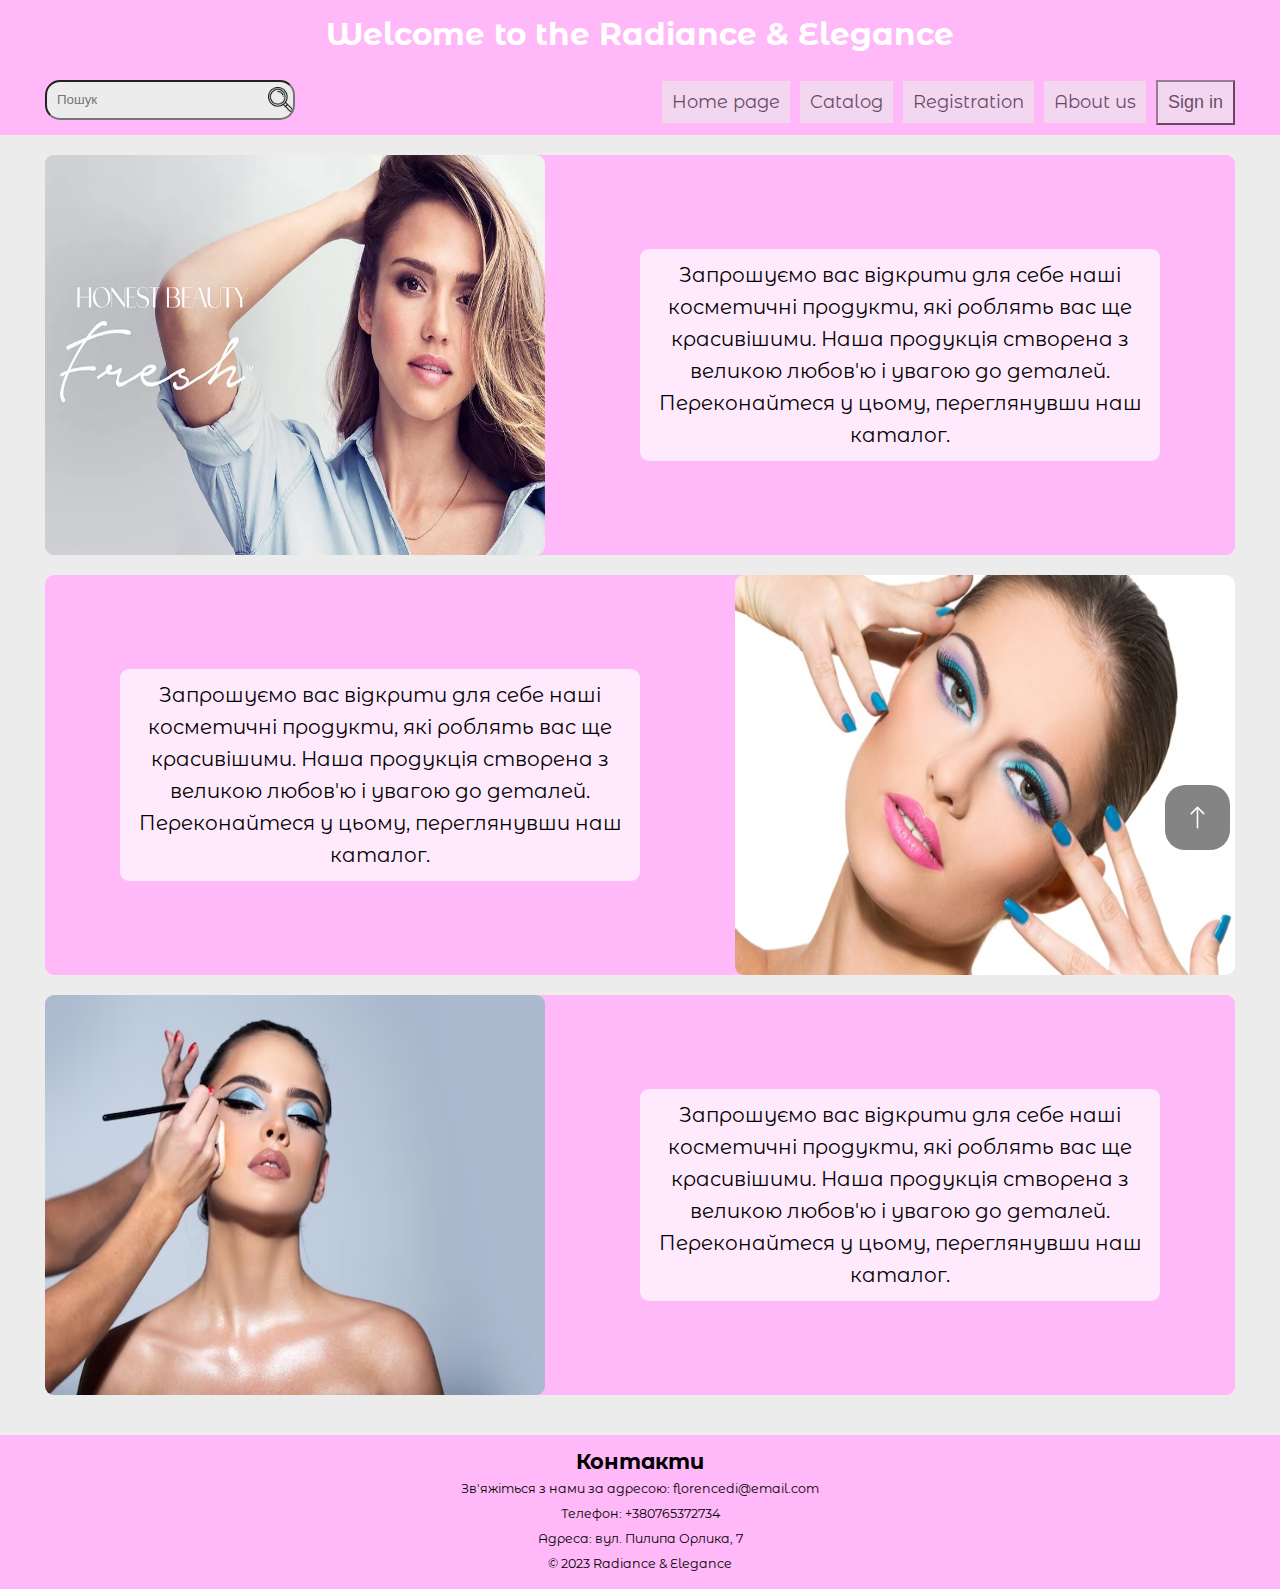
<file: index.html>
<!DOCTYPE html>
<html lang="en">

<head>
    <meta charset="UTF-8">
    <meta name="viewport" content="width=device-width, initial-scale=1.0">
    <title>florence</title>
    <link rel="preconnect" href="https://fonts.googleapis.com">
    <link rel="preconnect" href="https://fonts.gstatic.com" crossorigin>
    <link href="https://fonts.googleapis.com/css2?family=Montserrat+Alternates:wght@400;700&display=swap"
        rel="stylesheet">
    <link href="https://cdn.jsdelivr.net/npm/bootstrap@5.3.2/dist/css/bootstrap.min.css" rel="stylesheet"
        integrity="sha384-T3c6CoIi6uLrA9TneNEoa7RxnatzjcDSCmG1MXxSR1GAsXEV/Dwwykc2MPK8M2HN" crossorigin="anonymous">

    <link rel="stylesheet" href="style.css">
</head>

<body>
    <div class="wrapper">
        <header class="header">
            <h1>Welcome to the Radiance & Elegance</h1>
            <div class="conteiners">
                <nav class="nav">

                    <input type="search" class="search" placeholder="Пошук">
                    <ul class="nav-list">
                        <li class="nav-list-item"><a href="index.html" class="nav-list-link">Home page</a></li>
                        <li class="nav-list-item"><a href="catalog.html" class="nav-list-link">Catalog</a></li>
                        <li class="nav-list-item"><a href="registration.html" class="nav-list-link">Registration</a>
                        </li>
                        <li class="nav-list-item"><a href="aboutus.html" class="nav-list-link">About us</a></li>
                        <li class="nav-list-item"><button type="button" class="btn nav-list-link"
                                data-bs-toggle="modal" data-bs-target="#exampleModalCenter">
                                Sign in
                            </button></li>
                    </ul>
                    <div class="dropdown">
                        <button class="btn  dropdown-toggle nav-list-link" type="button" data-bs-toggle="dropdown"
                            aria-expanded="false">
                            Menu
                        </button>
                        <ul class="dropdown-menu">
                            <li><a class="dropdown-item" href="index.html">Home page</a></li>
                            <li><a class="dropdown-item" href="catalog.html">Catalog</a></li>
                            <li><a class="dropdown-item" href="registration.html">Registration</a></li>
                            <li><a class="dropdown-item" href="aboutus.html">About us</a></li>
                            <li><a class="dropdown-item" href="#"><button type="button" class="btn"
                                data-bs-toggle="modal" data-bs-target="#exampleModalCenter">
                                Sign in
                            </button></a></li>
                        </ul>
                    </div>
                </nav>
            </div>
        </header>
        <main class="main">
            <section>
                <div class="modal fade" id="exampleModalCenter" tabindex="-1" aria-labelledby="exampleModalCenterTitle"
                    style="display: none;" aria-hidden="true">
                    <div class="modal-dialog modal-dialog-centered">
                        <div class="modal-content">
                            <div class="modal-header">
                                <h1 class="modal-title fs-5" id="exampleModalCenterTitle">Вхід</h1>
                                <button type="button" class="btn-close" data-bs-dismiss="modal"
                                    aria-label="Close"></button>
                            </div>
                            <div class="modal-body">
                                <form>
                                    <div class="mb-3">
                                        <label for="exampleInputEmail1" class="form-label">Email address</label>
                                        <input type="email" class="form-control" id="exampleInputEmail1"
                                            aria-describedby="emailHelp">
                                        <div id="emailHelp" class="form-text">We'll never share your email with anyone
                                            else.</div>
                                    </div>
                                    <div class="mb-3">
                                        <label for="exampleInputPassword1" class="form-label">Password</label>
                                        <input type="password" class="form-control" id="exampleInputPassword1">
                                    </div>
                                    <div class="mb-3 form-check">
                                        <input type="checkbox" class="form-check-input" id="exampleCheck1">
                                        <label class="form-check-label" for="exampleCheck1">Check me out</label>
                                    </div>
                                    <button type="submit" class="btn btn-primary">Submit</button>
                                </form>
                            </div>
                        </div>
                    </div>
                </div>
                <div class="conteiners">
                    <div class="projects">
                        <img src="image/cosmetic_1307_vhod.webp" alt="" class="projects-img">
                        <p class="project-text">Запрошуємо вас відкрити для себе наші косметичні продукти, які роблять
                            вас ще красивішими.
                            Наша
                            продукція
                            створена з великою любов'ю і увагою до деталей. Переконайтеся у цьому, переглянувши наш
                            каталог.
                        </p>
                    </div>
                    <div class="projects prod">
                        <img src="image/devushka-model-makiyazh-stil.jpg" alt="" class="projects-img">
                        <p class="project-text">Запрошуємо вас відкрити для себе наші косметичні продукти, які роблять
                            вас ще красивішими.
                            Наша
                            продукція
                            створена з великою любов'ю і увагою до деталей. Переконайтеся у цьому, переглянувши наш
                            каталог.
                        </p>
                    </div>
                    <div class="projects">
                        <img src="image/makeup-artist-applies-eye-shadow-hand-of-visagiste-painting-cosmetics-of-young-beauty-model-girl-portrait-of-a-beautiful-young-girl-with-bright-makeup_265223-50806.avif"
                            alt="" class="projects-img">
                        <p class="project-text">Запрошуємо вас відкрити для себе наші косметичні продукти, які роблять
                            вас ще красивішими.
                            Наша
                            продукція
                            створена з великою любов'ю і увагою до деталей. Переконайтеся у цьому, переглянувши наш
                            каталог.
                        </p>
                    </div>
                </div>
            </section>
        </main>
        <footer class="footer">
            <h2>Контакти</h2>
            <p>Зв'яжіться з нами за адресою: florencedi@email.com</p>
            <p>Телефон: +380765372734</p>
            <p>Адреса: вул. Пилипа Орлика, 7 </p>
            <p>&copy; 2023 Radiance & Elegance</p>
        </footer>
        <a href="#top" class="btn-top"><svg class="svg-up" xmlns="http://www.w3.org/2000/svg" width="25" height="25"
                fill="white" class="bi bi-arrow-up" viewBox="0 0 16 16">
                <path fill-rule="evenodd"
                    d="M8 15a.5.5 0 0 0 .5-.5V2.707l3.146 3.147a.5.5 0 0 0 .708-.708l-4-4a.5.5 0 0 0-.708 0l-4 4a.5.5 0 1 0 .708.708L7.5 2.707V14.5a.5.5 0 0 0 .5.5" />
            </svg></a>
    </div>
    <script src="https://cdn.jsdelivr.net/npm/@popperjs/core@2.11.8/dist/umd/popper.min.js"
        integrity="sha384-I7E8VVD/ismYTF4hNIPjVp/Zjvgyol6VFvRkX/vR+Vc4jQkC+hVqc2pM8ODewa9r"
        crossorigin="anonymous"></script>
    <script src="https://cdn.jsdelivr.net/npm/bootstrap@5.3.2/dist/js/bootstrap.min.js"
        integrity="sha384-BBtl+eGJRgqQAUMxJ7pMwbEyER4l1g+O15P+16Ep7Q9Q+zqX6gSbd85u4mG4QzX+"
        crossorigin="anonymous"></script>
</body>

</html>
</file>
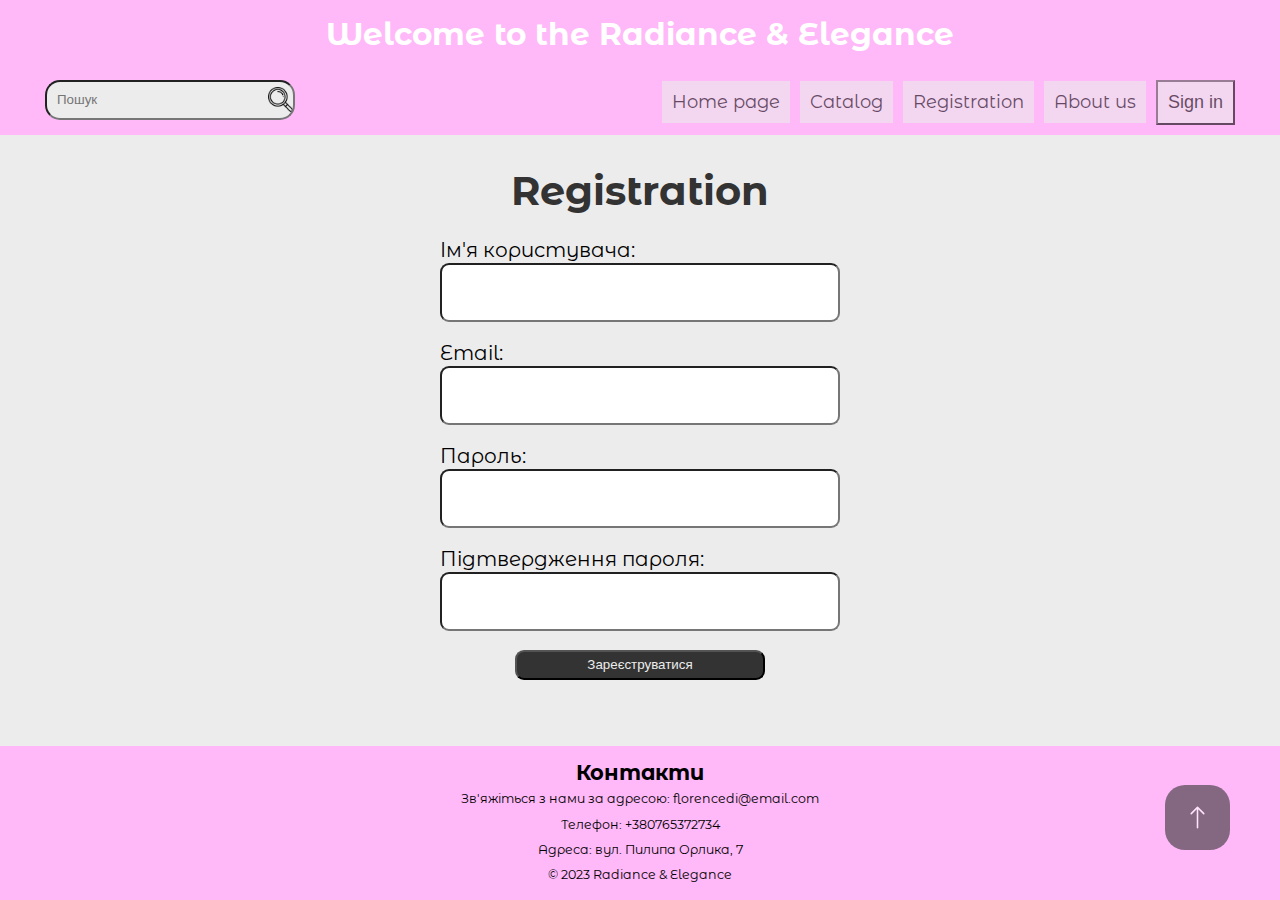
<file: registration.html>
<!DOCTYPE html>
<html>

<head>
    <meta charset="UTF-8">
        <meta name="viewport" content="width=device-width, initial-scale=1.0">
    <title>Registration</title>
    <link rel="preconnect" href="https://fonts.googleapis.com">
    <link rel="preconnect" href="https://fonts.gstatic.com" crossorigin>
    <link href="https://fonts.googleapis.com/css2?family=Montserrat+Alternates:wght@400;700&display=swap"
        rel="stylesheet">
    <link href="https://cdn.jsdelivr.net/npm/bootstrap@5.3.2/dist/css/bootstrap.min.css" rel="stylesheet"
        integrity="sha384-T3c6CoIi6uLrA9TneNEoa7RxnatzjcDSCmG1MXxSR1GAsXEV/Dwwykc2MPK8M2HN" crossorigin="anonymous">
    <link rel="stylesheet" href="style.css">
</head>

<body>
    <div class="wrapper">
        <header class="header">
            <h1>Welcome to the Radiance & Elegance</h1>
            <div class="conteiners">
                <nav class="nav">

                    <input type="search" class="search" placeholder="Пошук">
                    <ul class="nav-list">
                        <li class="nav-list-item"><a href="index.html" class="nav-list-link">Home page</a></li>
                        <li class="nav-list-item"><a href="catalog.html" class="nav-list-link">Catalog</a></li>
                        <li class="nav-list-item"><a href="registration.html" class="nav-list-link">Registration</a>
                        </li>
                        <li class="nav-list-item"><a href="aboutus.html" class="nav-list-link">About us</a></li>
                        <li class="nav-list-item"><button type="button" class="btn nav-list-link" data-bs-toggle="modal"
                                data-bs-target="#exampleModalCenter">
                                Sign in
                            </button></li>
                    </ul>
                    <div class="dropdown">
                        <button class="btn  dropdown-toggle nav-list-link" type="button" data-bs-toggle="dropdown"
                            aria-expanded="false">
                            Menu
                        </button>
                        <ul class="dropdown-menu">
                            <li><a class="dropdown-item" href="index.html">Home page</a></li>
                            <li><a class="dropdown-item" href="catalog.html">Catalog</a></li>
                            <li><a class="dropdown-item" href="registration.html">Registration</a></li>
                            <li><a class="dropdown-item" href="aboutus.html">About us</a></li>
                            <li><a class="dropdown-item" href="#"><button type="button" class="btn"
                                        data-bs-toggle="modal" data-bs-target="#exampleModalCenter">
                                        Sign in
                                    </button></a></li>
                        </ul>
                    </div>
                </nav>
            </div>
        </header>
        <main class="main">
            <section class="form">
                <div class="modal fade" id="exampleModalCenter" tabindex="-1" aria-labelledby="exampleModalCenterTitle"
                    style="display: none;" aria-hidden="true">
                    <div class="modal-dialog modal-dialog-centered">
                        <div class="modal-content">
                            <div class="modal-header">
                                <h1 class="modal-title fs-5" id="exampleModalCenterTitle">Вхід</h1>
                                <button type="button" class="btn-close" data-bs-dismiss="modal"
                                    aria-label="Close"></button>
                            </div>
                            <div class="modal-body">
                                <form>
                                    <div class="mb-3">
                                        <label for="exampleInputEmail1" class="form-label">Email address</label>
                                        <input type="email" class="form-control" id="exampleInputEmail1"
                                            aria-describedby="emailHelp">
                                        <div id="emailHelp" class="form-text">We'll never share your email with anyone
                                            else.</div>
                                    </div>
                                    <div class="mb-3">
                                        <label for="exampleInputPassword1" class="form-label">Password</label>
                                        <input type="password" class="form-control" id="exampleInputPassword1">
                                    </div>
                                    <div class="mb-3 form-check">
                                        <input type="checkbox" class="form-check-input" id="exampleCheck1">
                                        <label class="form-check-label" for="exampleCheck1">Check me out</label>
                                    </div>
                                    <button type="submit" class="btn btn-primary">Submit</button>
                                </form>
                            </div>
                        </div>
                    </div>
                </div>
                <div class="conteiners">
                    <h2 class="section-title">Registration</h2>
                    <form action="process_registration.php" method="post" class="forms">
                        <label for="username" class="label-text">Ім'я користувача:</label>
                        <input class="int-form" type="text" id="username" name="username" required>
                        <br>
                        <label for="email" class="label-text">Email:</label>
                        <input class="int-form" type="email" id="email" name="email" required>
                        <br>
                        <label for="password" class="label-text">Пароль:</label>
                        <input class="int-form" type="password" id="password" name="password" required>
                        <br>
                        <label for="confirm_password" class="label-text">Підтвердження пароля:</label>
                        <input class="int-form" type="password" id="confirm_password" name="confirm_password" required>
                        <br>
                        <input class="button" type="submit" value="Зареєструватися">
                    </form>
                </div>
            </section>
        </main>
        <footer>
            <h2>Контакти</h2>
            <p>Зв'яжіться з нами за адресою: florencedi@email.com</p>
            <p>Телефон: +380765372734</p>
            <p>Адреса: вул. Пилипа Орлика, 7 </p>
            <p>&copy; 2023 Radiance & Elegance</p>
        </footer>
        <a href="#top" class="btn-top"><svg class="svg-up" xmlns="http://www.w3.org/2000/svg" width="25" height="25"
                fill="white" class="bi bi-arrow-up" viewBox="0 0 16 16">
                <path fill-rule="evenodd"
                    d="M8 15a.5.5 0 0 0 .5-.5V2.707l3.146 3.147a.5.5 0 0 0 .708-.708l-4-4a.5.5 0 0 0-.708 0l-4 4a.5.5 0 1 0 .708.708L7.5 2.707V14.5a.5.5 0 0 0 .5.5" />
            </svg></a>
    </div>
    <script src="https://cdn.jsdelivr.net/npm/@popperjs/core@2.11.8/dist/umd/popper.min.js"
        integrity="sha384-I7E8VVD/ismYTF4hNIPjVp/Zjvgyol6VFvRkX/vR+Vc4jQkC+hVqc2pM8ODewa9r"
        crossorigin="anonymous"></script>
    <script src="https://cdn.jsdelivr.net/npm/bootstrap@5.3.2/dist/js/bootstrap.min.js"
        integrity="sha384-BBtl+eGJRgqQAUMxJ7pMwbEyER4l1g+O15P+16Ep7Q9Q+zqX6gSbd85u4mG4QzX+"
        crossorigin="anonymous"></script>
</body>

</html>
</file>
<file: style.css>
:root {
    --main-bg-color: #ececec;
    --main-text-color: #ffb9f9;
    --header-bg-color: #ffb9f9;
    --header-text-color: #000000;
}

a {
    text-decoration: none;
    color: inherit;
}

body,
h1,
h2,
h3,
h4,
h5,
h6,
p,
ul,
li {
    margin: 0;
    padding: 0;
    list-style: none;
}

body,
html {
    background-color: var(--main-bg-color);
    line-height: 1.6;
    font-family: 'Montserrat Alternates', sans-serif;
    font-size: 14px;
    height: 100%;
    scroll-behavior: smooth;
}

.wrapper {
    display: flex;
    flex-direction: column;
    min-height: 100%;
    position: relative;
}

.main {
    flex-grow: 1;
}

.header {
    background-color: var(--header-bg-color);
    color: var(--header-text-color);
    color: #fff;
    padding: 10px;
    text-align: center;
}

h1 {
    margin: 0;
    font-size: calc(12px + 1.5vw);
}

.nav {
    display: flex;
    justify-content: space-between;
    margin-top: 20px;
}

.nav-list {
    display: flex;
    justify-content: center;
    align-items: center;
    gap: 10px;
}

.nav-list-link {
    background-color: var(--main-bg-color);
    color: #000000;
    font-size: 18px;
    padding: 10px;
    opacity: 0.6;
    transition: all .4s ease-out;
}

.nav-list-link:hover {
    opacity: 1;
    background-color: #333;
    color: #ececec;
    border-radius: 9px;
    box-shadow: 0 0 10px #000000;
    transition: all .4s ease;
}

.search {
    border-radius: 15px;
    width: 250px;
    height: 40px;
    padding: 10px;
    background: var(--main-bg-color) no-repeat url(image/loupe_751463.png) right;
    background-size: 25px;
    transition: all .4s;
    animation: search2 .4s ease-in-out reverse;
}

.search:hover {
    box-shadow: 0 0px 10px 5px rgba(184, 0, 255, 1);
    transition: all .4s;
}


.search:focus {
    background-image: none;
    transform: scale(1.1);
    box-shadow: 0 0px 10px 5px rgba(184, 0, 255, 1);
    transition: all .4s;
    animation: search1 .4s ease-in-out both;
}

section {
    padding: 20px;
}

section ::selection {
    background-color: grey;
}

.section-title {
    text-align: center;
    font-size: 40px;
    margin-bottom: 20px;
}

h2 {
    color: #333;
    font-size: 1.5em;
}

p {
    margin-bottom: 15px;
    font-size: 1em;
}

footer {
    background-color: #ffb9f9;
    color: #fff;
    padding: 10px;
    text-align: center;
}

footer a {
    color: #000000;
    text-decoration: none;
}

.img-home {
    width: 100%;
    height: auto;
    display: block;
    margin: 20px auto;
    border-radius: 8px;
    transition: transform 0.3s ease-in-out;
}

footer p {
    font-size: 0.9em;
    margin-bottom: 5px;
    color: #000000;
}

footer > h2 {
    color: #000000;
}

.products {
    padding: 0px 0 40px;
}

.products-list {
    display: grid;
    grid-template-columns: repeat(3, 1fr);
    gap: 30px;
}

.products-item {
    width: 290px;
    background-color: rgba(255, 255, 255, .7);
    box-shadow: 0px 0px 15px rgba(0, 0, 0, .5);
    border: 1px solid var(--main-bg-color);
    border-radius: 30px;
    padding: 25px;
    text-align: center;
}

.projects-img {
    width: 500px;
    height: 400px;
    border-radius: 9px;
    background-color: #ececec;
    transition: all .4s;
}

.products-title {
    margin-bottom: 10px;
    width: 250px;
    margin: 0 auto;
}

.project-text {
    padding: 10px;
    font-size: 20px;
    background: rgba(255, 255, 255, .7);
    color: #000000;
    border-radius: 9px;
    width: 500px;
    margin: 0 auto;
}



.conteiners {
    width: 1190px;
    margin: 0 auto;
}

.projects {
    display: flex;
    text-align: center;
    justify-content: center;
    align-items: center;
    gap: 20px;
    background-color: #ffb9f9;
    color: #ececec;
    margin-bottom: 20px;
    border-radius: 9px;
}

.prod {
    display: flex;
    flex-flow: row-reverse;
}

.project-img {
    width: 250px;
    height: 250px;
    border-radius: 9px;
}

.project-link {
    display: block;
    padding: 10px;
    width: 150px;
    margin: 0 auto;
    background: var(--header-text-color);
    color: var(--main-text-color);
    border-radius: 9px;
    transition: all .4s;
}

.project-link:hover {
    background-color: var(--header-bg-color);
    box-shadow: 0 0 10px rgba(0, 0, 0, .5);
    color: var(--header-text-color);
    transform: scale(1.1);
    transition: all .4s;
}

.form {
    line-height: 1.3;
    padding: 30px 0;
}

.forms {
    display: flex;
    flex-direction: column;
    margin: 0 auto;
    width: 400px;
}

.label-text {
    font-size: 20px;
    display: inline-block;
}

.int-form {
    display: inline-block;
    padding: 10px;
    border-radius: 9px;
    color: #000000;
    height: 35px;
    transition: all .4s;
}

.int-form:is(:hover, :focus) {
    box-shadow: 0 0px 20px var(--header-bg-color);
    background-color: transparent;
    filter: drop-shadow(0px 3px 3px);
    /* transform: scale(1.1); */
    transition: all .4s;
}


.button {
    background: #333;
    color: #ececec;
    border-radius: 9px;
    height: 30px;
    width: 250px;
    margin: 0 auto;
    transition: all .4s;
}

.button:hover {
    color: #000000;
    background-color: var(--header-bg-color);
    box-shadow: 0 0 20px var(--main-text-color);
    transform: scale(0.9, 1.1);
    transition: all .4s;
}

.about-list {
    display: grid;
    grid-template-columns: repeat(2, 1fr);
    gap: 15px;
}

.color {
    text-align: center;
    padding: 10px 20px;
    color: #ffffff;
    border-radius: 9px;
    font-weight: 700;
    background: rgb(0, 193, 255);
}

.text-about {
    margin: 0;
    text-shadow: 0px 0px 20px #000000;
}

.about-item1 {
    background: linear-gradient(315deg, transparent 20px, rgba(184, 0, 255, 1) 48%, rgba(255, 0, 231, 1) 100%);
}

.about-item2 {
    background: linear-gradient(45deg, transparent 20px, rgba(184, 0, 255, 1) 48%, rgba(255, 0, 231, 1) 100%);
}

.about-item3 {
    background: linear-gradient(225deg, transparent 20px, rgba(184, 0, 255, 1) 48%, rgba(255, 0, 231, 1) 100%);
}

.about-item4 {
    background: linear-gradient(-225deg, transparent 20px, rgba(184, 0, 255, 1) 48%, rgba(255, 0, 231, 1) 100%);
}

.btn-top {
    position: fixed;
    z-index: 20;
    right: 50px;
    bottom: 50px;
    display: flex;
    padding: 20px;
    background-color: #333;
    border-radius: 20px;
    opacity: 0.6;
    transition: all .4s;
}

.btn-top:hover {
    opacity: 1;
    transition: all .4s;
}

.cont {
    width: 600px;
    margin: 0 auto;
}

.form-control {
    resize: none;
    margin-bottom: 20px;
}

.comments-link {
    border-radius: 9px;
    border: none;
    background-color: #ffb9f9;
    color: #000000;
    padding: 10px;
    width: 150px;
    text-align: center;
    transition: all .4s;
}

.comments-link:hover {
    background-color: rgba(255, 255, 255, .8);
    filter: drop-shadow(0px 5px 6px);
    transition: all .4s;
}

.swiper {
    margin: 0px auto;
    width: 320px;
    height: 500px;
}

.swiper-slide {
    padding: 10px;
    flex-direction: column;
    font-size: 22px;
    font-weight: bold;
    text-align: center;
    color: #fff;
    height: 550px;
}

.swiper-wrapper {
    height: 250px;
}

.swiper-slide:nth-child(1n) {
    background-color: rgb(206, 17, 17);
}

.swiper-slide:nth-child(2n) {
    background-color: rgb(0, 140, 255);
}

.swiper-slide:nth-child(3n) {
    background-color: rgb(10, 184, 111);
}

.swiper-slide:nth-child(4n) {
    background-color: rgb(211, 122, 7);
}

.swiper-slide:nth-child(5n) {
    background-color: rgb(118, 163, 12);
}

.swiper-slide:nth-child(6n) {
    background-color: rgb(180, 10, 47);
}

.swiper-slide:nth-child(7n) {
    background-color: rgb(35, 99, 19);
}

.swiper-slide:nth-child(8n) {
    background-color: rgb(0, 68, 255);
}

.swiper-slide:nth-child(9n) {
    background-color: rgb(218, 12, 218);
}

.swiper-slide:nth-child(10n) {
    background-color: rgb(54, 94, 77);
}

.swiper-img {
    display: block;
    width: 100px;
    height: 100px;
    margin: 0 auto 15px;
}

.swiper-title {
    margin: 0 auto;
    font-weight: 700;
}

.swiper-text {
    margin-top: 20px;
    font-weight: 400;
}

.dropdown {
    display: none;
}

@media screen and (min-width:3000px) {}

@media screen and (max-width:1190px) {
    .conteiners {
        width: 1000px;
    }


    .products-list {
        width: 1000px;
        margin: 0 auto;
    }

    .project-text {
        width: 405px;
    }
}

@media screen and (max-width:950px) {
    .conteiners {
        width: 700px;
    }

    .dropdown {
        display: block;
    }

    .prod {
        flex-flow: wrap;
    }

    .projects {
        flex-wrap: wrap;
        width: 550px;
        height: 680px;
        margin: 0 auto 20px;
    }

    .nav-list {
        display: none;
    }

    .products-list {
        grid-template-columns: repeat(2, 1fr);
    }
}

@media screen and (max-width:640px) {
    .conteiners {
        width: 600px;
    }

    .nav {
        width: 600px;
    }

    .projects {
        width: 550px;
    }
}

@media screen and (max-width:540px) {
    .conteiners {
        width: 300px;
    }

    .nav {
        width: 280px;
    }

    .search::placeholder {
        color: transparent;
    }

    .search {
        width: 50px;
        height: 40px;
    }

    @keyframes search1 {
        0% {
            transform: translateX(0%);
            transform: rotateX(0%);
            width: 50px;
        }

        100% {
            transform: translateX(0%);
            transform: rotateX(100%);
            width: 150px;
        }
    }

    @keyframes search2 {
        0% {
            transform: translateX(0%);
            transform: rotateX(0%);
            width: 50px;
        }

        100% {
            transform: translateX(0%);
            transform: rotateX(100%);
            width: 150px;
        }
    }

    section {
        padding: 20px 0;
    }

    .projects {
        width: 282px;
        height: 800px;
    }

    .projects-img {
        width: 282px;
        height: 280px;
    }

    .project-text {
        width: 250px;
    }

    .products-list {
        width: 250px;
        margin: 0 auto;
        grid-template-columns: repeat(1, 1fr);
    }

    .products-item {
        width: 251px;
        padding: 10px;
    }

    .project-img {
        width: 204px;
        height: 216px;
    }

    .forms {
        width: 300px;
    }

    .int-form {
        width: 250px;
        margin: 0 auto;
    }

    .button {
        width: 250px;
    }

    .about-list {
        display: grid;
        grid-template-columns: repeat(1, 1fr);
        gap: 9px;
    }

    .cont {
        width: 280px;
    }

    .swiper {
        width: 267px;
        height: 650px;
    }

    .swiper-slide {
        height: 600px;
    }
}
</file>
